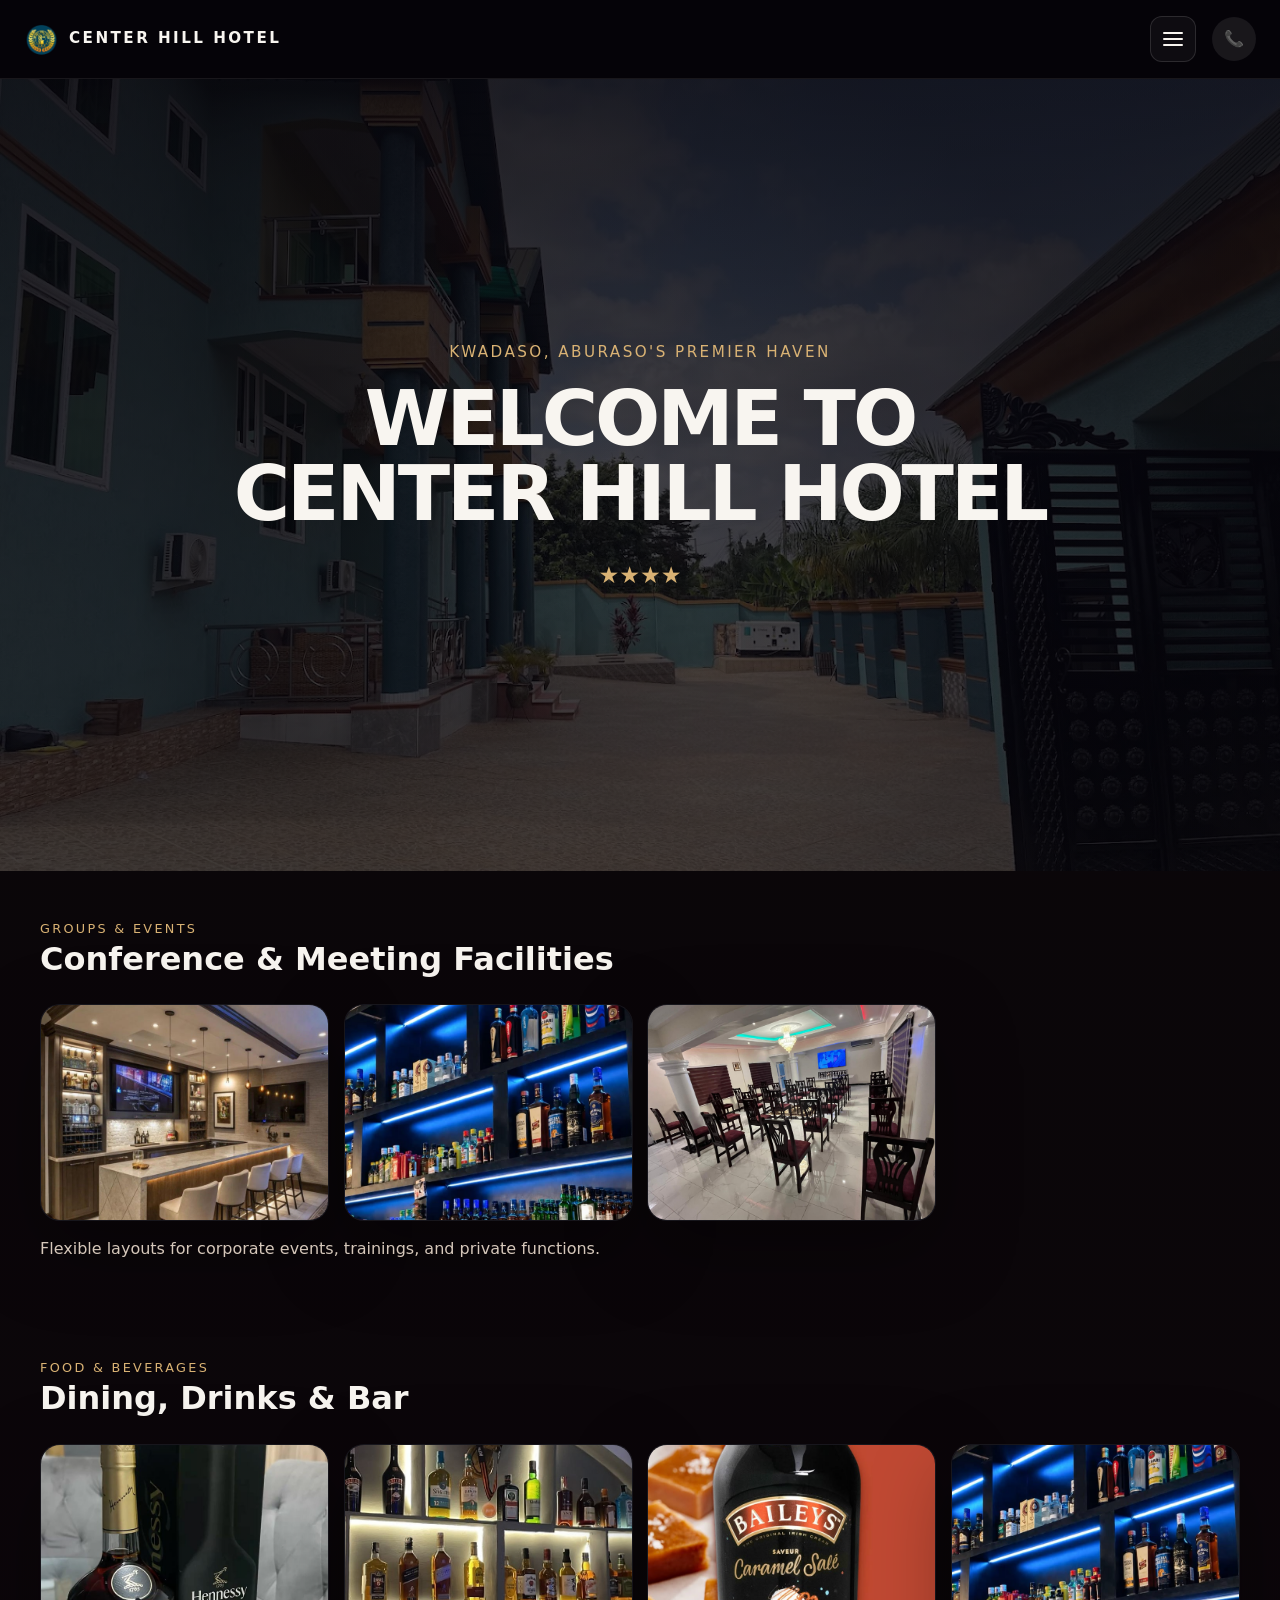
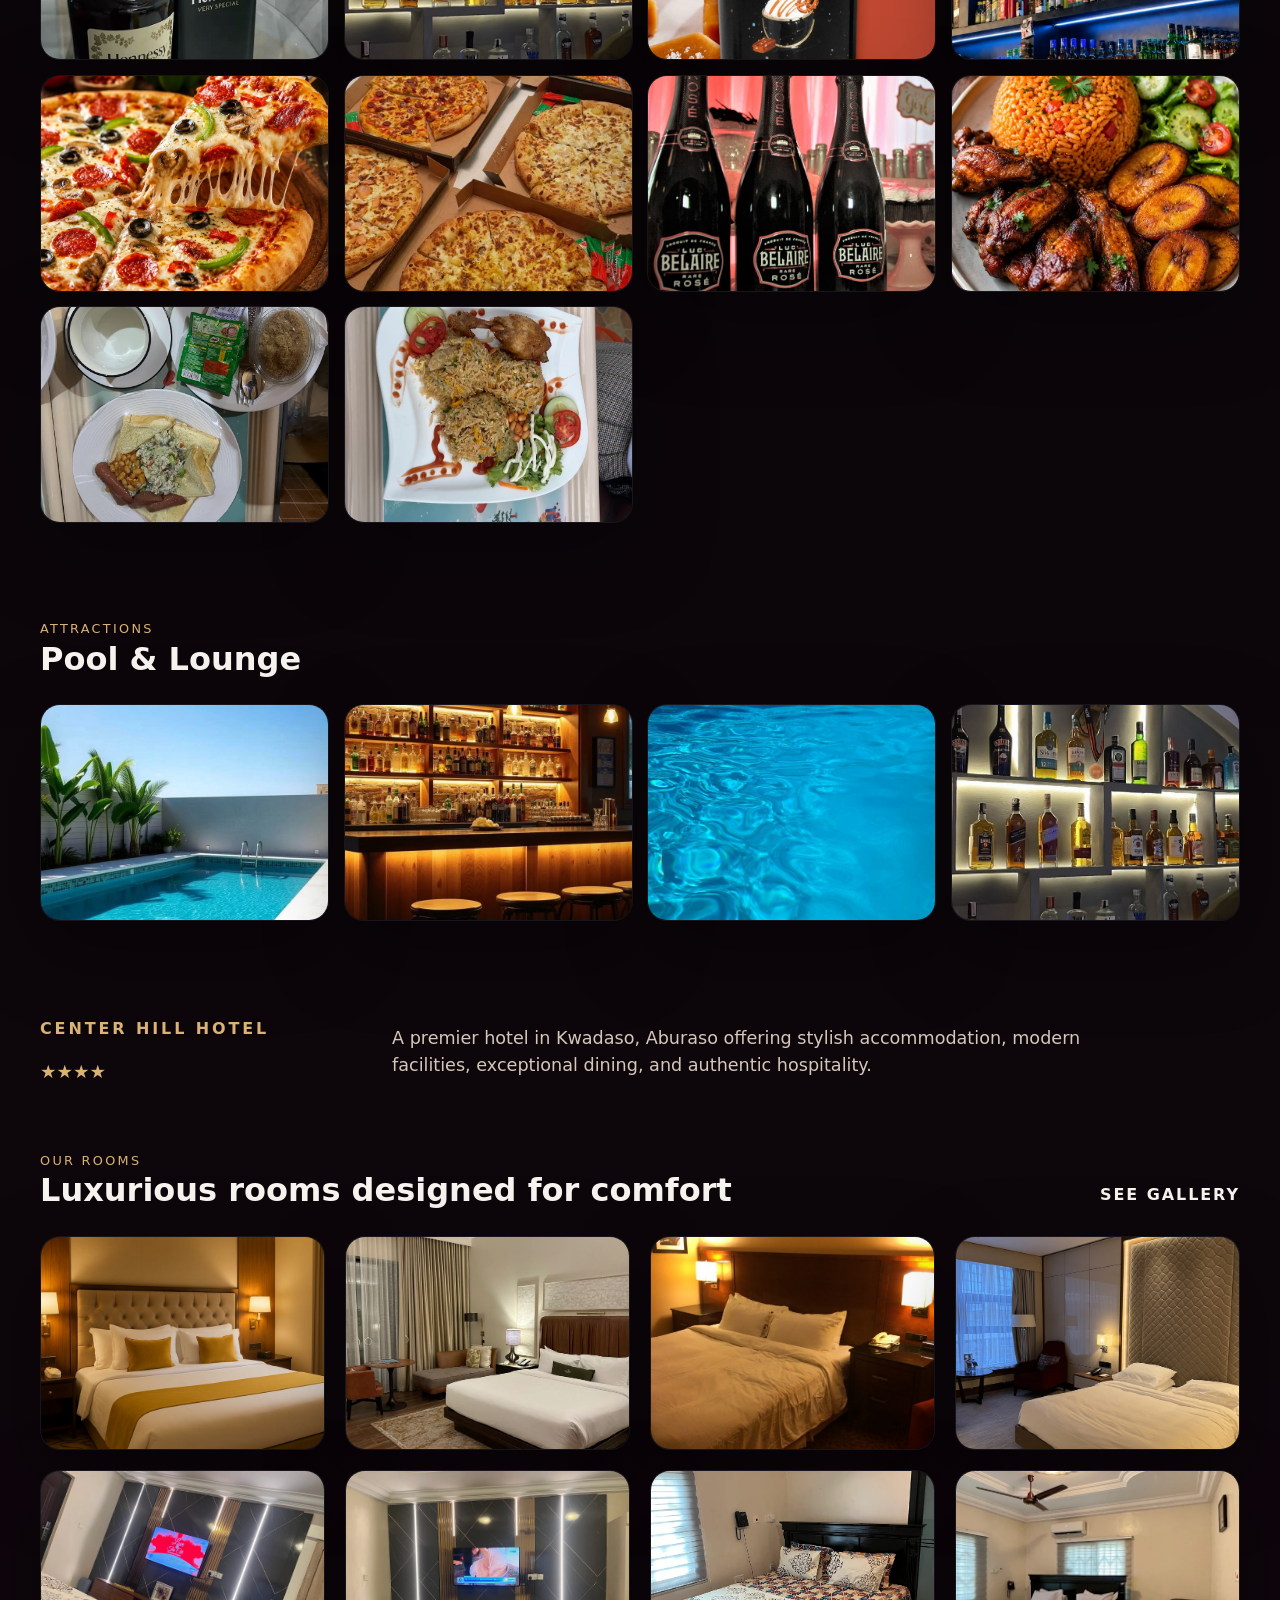
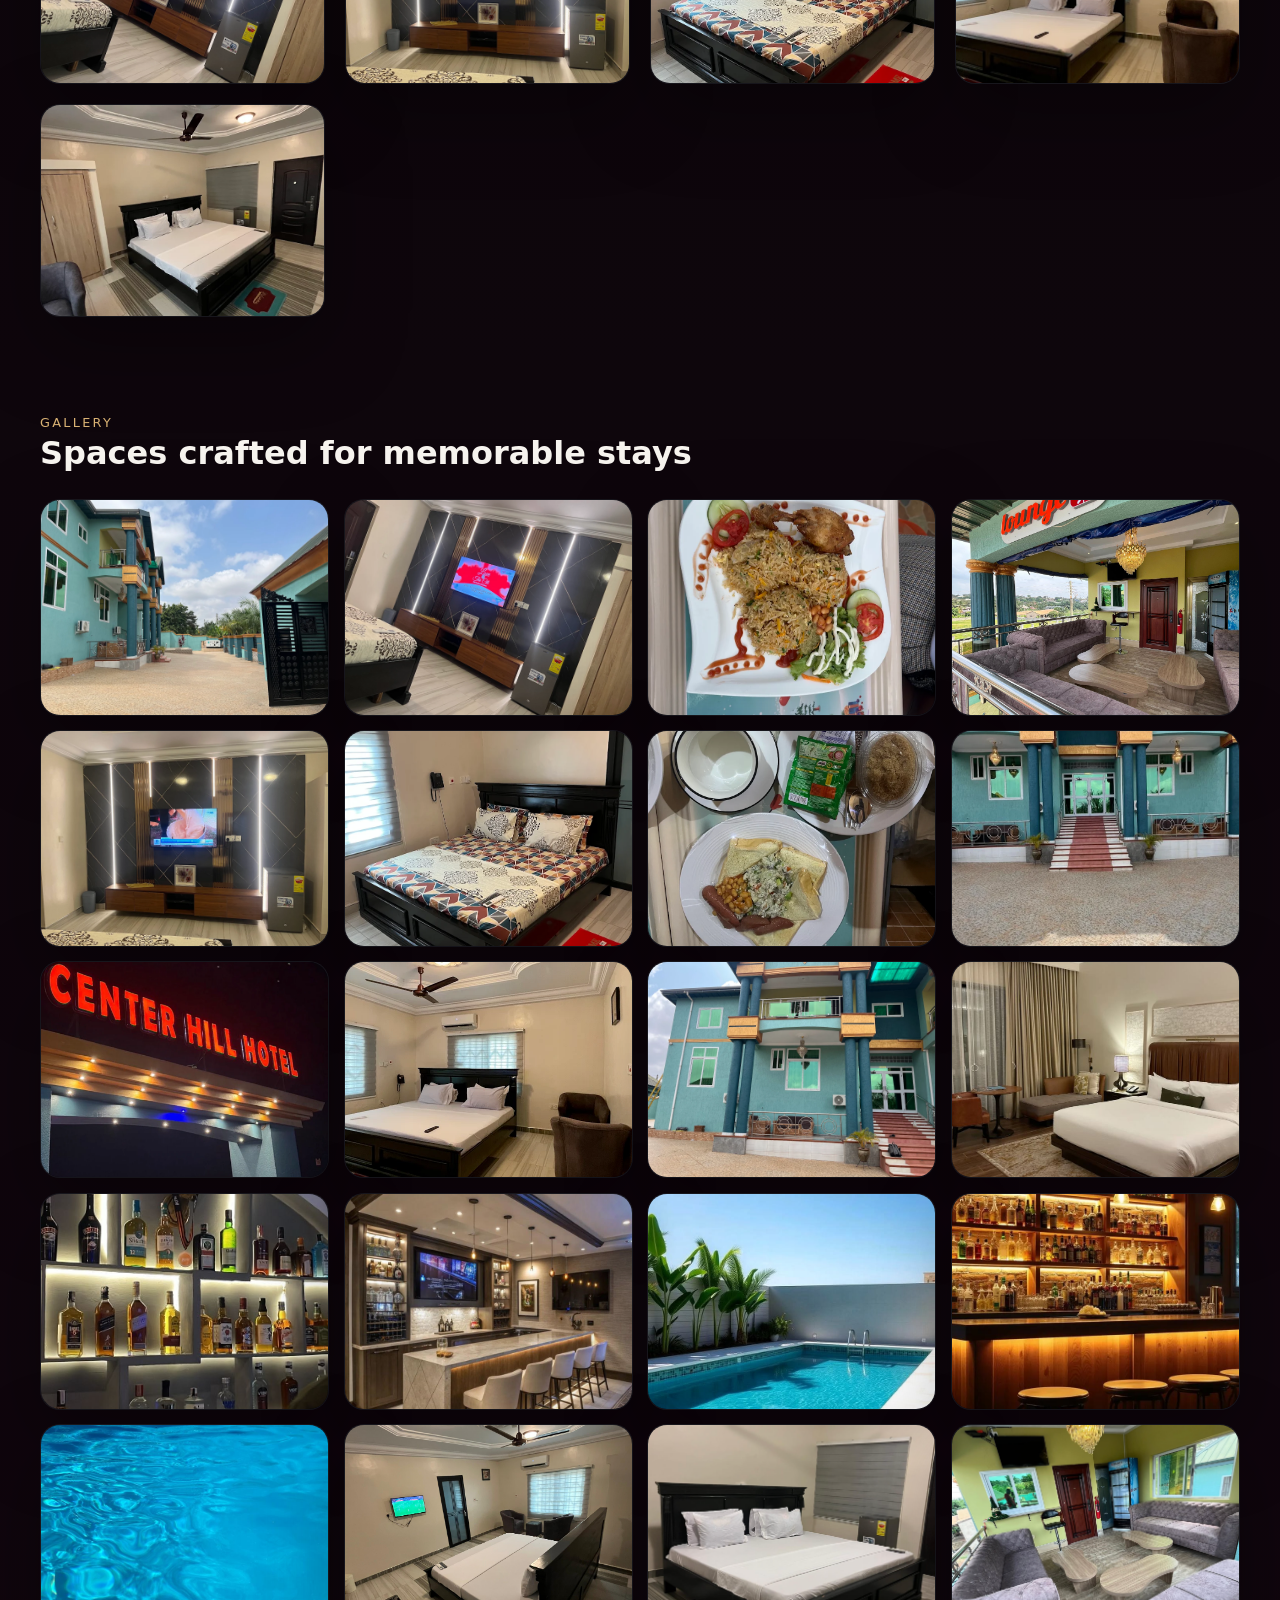
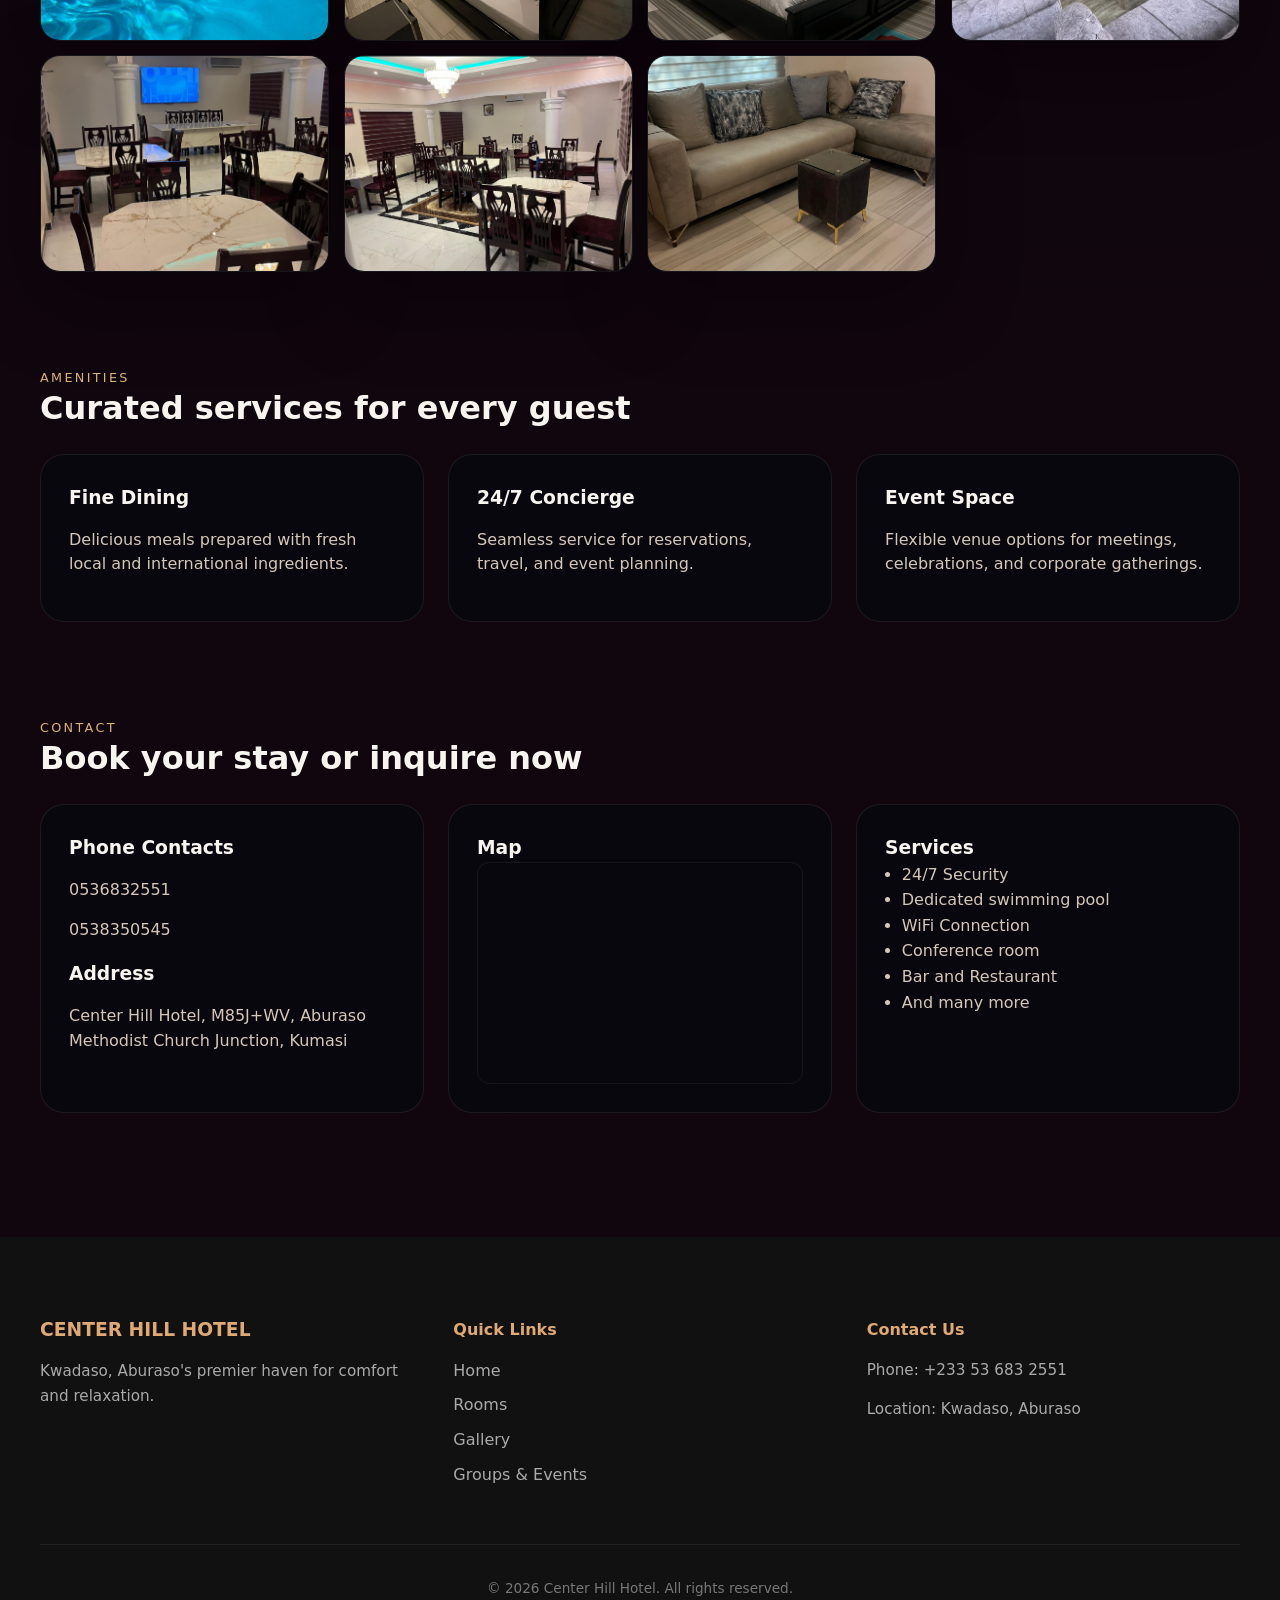
<file: index.html>
<!DOCTYPE html>
<html lang="en">
<head>
    <meta charset="UTF-8" />
    <meta name="viewport" content="width=device-width, initial-scale=1.0" />
    <title>Center Hill Hotel Kumasi - Official Website</title>
    <meta name="description" content="Welcome to Center Hill Hotel Kumasi. Enjoy our comfortable rooms, modern amenities, bar, and excellent venue for events and parties.">
    <link rel="stylesheet" href="styles.css" />
    <link rel="icon" type="image/png" href="./logo.png" />
</head>
<body>
  <header class="site-header">
    <div class="header-inner">
      <div class="brand-wrap">
        <div class="brand">
          <img src="logo.png" alt="Logo" class="header-logo">
          <span class="brand-logo">CENTER HILL HOTEL</span>
        </div>

        <button class="mobile-menu-toggle" type="button" aria-expanded="false" aria-controls="siteNav" aria-label="Toggle navigation">
          <span></span>
          <span></span>
          <span></span>
        </button>
      </div>

      <nav id="siteNav" class="site-nav" aria-label="Primary navigation">
        <a href="#home">HOME</a>
        <a href="#rooms">ROOMS</a>
        <a href="#gallery">GALLERY</a>
        <a href="#events">GROUPS & EVENTS</a>
        <a href="#food">FOOD & BEVERAGES</a>
        <a href="#attractions">ATTRACTIONS</a>
        <a href="#more">MORE</a>
      </nav>

      <div class="header-actions">
        <a href="tel:+233536832551" class="phone-action" aria-label="Call hotel">
          <span>📞</span>
        </a>
      </div>
    </div>
  </header>

  <main>
    <section class="hero" id="home">
      <div class="hero-overlay"></div>
      <div class="hero-content">
        <p class="hero-subtitle">KWADASO, ABURASO'S PREMIER HAVEN</p>
        <h1>WELCOME TO CENTER HILL HOTEL</h1>
        <div class="hero-rating" aria-label="4-star hotel rating">
          <span>★</span><span>★</span><span>★</span><span>★</span>
        </div>
      </div>

    </section>

    <section class="section" id="events">
      <div class="section-header">
        <div>
          <p class="section-label">GROUPS & EVENTS</p>
          <h2>Conference & Meeting Facilities</h2>
        </div>
      </div>
      <div class="gallery-grid">
        <div class="gallery-card large-card">
          <img src="281543726623236.jpeg" alt="Conference room" />
        </div>
        <div class="gallery-card">
          <img src="bar.jpg" alt="Event bar" />
        </div>
        <div class="gallery-card">
          <img src="JPEG image-47FF-BC11-53-0.jpeg" alt="Dining room" />
        </div>
      </div>
      <div style="margin-top:1rem;color:var(--text-muted)">Flexible layouts for corporate events, trainings, and private functions.</div>
    </section>

    <section class="section" id="food">
      <div class="section-header">
        <div>
          <p class="section-label">FOOD & BEVERAGES</p>
          <h2>Dining, Drinks & Bar</h2>
        </div>
      </div>
      <div class="gallery-grid">
        <div class="gallery-card"><img src="44543483812565491.jpg" alt="Food item" /></div>
        <div class="gallery-card"><img src="589267932539484603.jpeg" alt="Bar lounge" /></div>
        <div class="gallery-card"><img src="Baileys Caramel Salé.jpg" alt="Baileys" /></div>
        <div class="gallery-card"><img src="bar.jpg" alt="Bar" /></div>
        <div class="gallery-card"><img src="Delicious pizza.jpg" alt="Pizza" /></div>
        <div class="gallery-card"><img src="eat.jpg" alt="Dining" /></div>
        <div class="gallery-card"><img src="Luc Belaire Rare Rose from France.jpg" alt="Luc Belaire" /></div>
        <div class="gallery-card"><img src="Smoky Chicken, Jollof Rice & Sweet Fried Plantains.jpg" alt="Local dish" /></div>
        <div class="gallery-card"><img src="unnamed (7).jpeg" alt="Restaurant dining" /></div>
        <div class="gallery-card"><img src="unnamed (2).jpeg" alt="Food detail" /></div>
      </div>
    </section>

    <section class="section" id="attractions">
      <div class="section-header">
        <div>
          <p class="section-label">ATTRACTIONS</p>
          <h2>Pool & Lounge</h2>
        </div>
      </div>
      <div class="gallery-grid">
        <div class="gallery-card"><img src="22 Swimming Pool Designs for Refreshing Outdoor_.jpeg" alt="Swimming pool" /></div>
        <div class="gallery-card"><img src="30+ Modern Home Bar Ideas With Rustic And Industrial Touches - Terra Purely.jpeg" alt="Bar ideas" /></div>
        <div class="gallery-card"><img src="Summer pool .jpeg" alt="Outdoor pool" /></div>
        <div class="gallery-card"><img src="589267932539484603.jpeg" alt="Poolside bar" /></div>
      </div>
    </section>

    <section class="intro-section">
      <div class="intro-text">
        <p class="small-label">CENTER HILL HOTEL</p>
        <div class="intro-rating" aria-label="4-star hotel rating">
          <span>★</span><span>★</span><span>★</span><span>★</span>
        </div>
      </div>
      <p class="intro-copy">
        A premier hotel in Kwadaso, Aburaso offering stylish accommodation, modern facilities, exceptional dining, and authentic hospitality.
      </p>
    </section>

    <section class="section" id="rooms">
      <div class="section-header">
        <div>
          <p class="section-label">OUR ROOMS</p>
          <h2>Luxurious rooms designed for comfort</h2>
        </div>
        <a href="#gallery" class="section-link">See gallery</a>
      </div>
      <div class="room-grid">
        <article class="room-card"><img src="City View from Room.jpeg" alt="City view room" /><div class="room-card-body"><h3>City View Room</h3></div></article>
        <article class="room-card"><img src="Luxury hotel room.jpeg" alt="Luxury room" /><div class="room-card-body"><h3>Luxury Room</h3></div></article>
        <article class="room-card"><img src="My room in Marriot  Hotel in Connecticut .jpeg" alt="Marriott style room" /><div class="room-card-body"><h3>Premium Suite</h3></div></article>
        <article class="room-card"><img src="room.jpeg" alt="Standard room" /><div class="room-card-body"><h3>Standard Room</h3></div></article>
        <article class="room-card"><img src="unnamed (1).jpeg" alt="Signature suite" /><div class="room-card-body"><h3>Signature Suite</h3></div></article>
        <article class="room-card"><img src="unnamed (5).jpeg" alt="Deluxe room" /><div class="room-card-body"><h3>Deluxe Room</h3></div></article>
        <article class="room-card"><img src="unnamed (6).jpeg" alt="Superior room" /><div class="room-card-body"><h3>Superior Room</h3></div></article>
        <article class="room-card"><img src="unnamed (10).jpeg" alt="Family room" /><div class="room-card-body"><h3>Family Room</h3></div></article>
        <article class="room-card"><img src="unnamed.jpeg" alt="Comfort room" /><div class="room-card-body"><h3>Comfort Room</h3></div></article>
      </div>
    </section>

    <section class="section" id="gallery">
      <div class="section-header">
        <div>
          <p class="section-label">GALLERY</p>
          <h2>Spaces crafted for memorable stays</h2>
        </div>
      </div>
      <div class="gallery-grid">
        <div class="gallery-card large-card">
          <img src="unnamed (12).jpeg" alt="Hotel entrance and exterior" />
        </div>
        <div class="gallery-card">
          <img src="unnamed (1).jpeg" alt="Luxury suite" />
        </div>
        <div class="gallery-card">
          <img src="unnamed (2).jpeg" alt="Interior corridor" />
        </div>
        <div class="gallery-card">
          <img src="JPEG image-46EF-9A19-96-0.jpeg" alt="Hotel lounge" />
        </div>
        <div class="gallery-card">
          <img src="unnamed (5).jpeg" alt="Guest seating area" />
        </div>
        <div class="gallery-card">
          <img src="unnamed (6).jpeg" alt="Bedroom interior" />
        </div>
        <div class="gallery-card">
          <img src="unnamed (7).jpeg" alt="Dining and lounge area" />
        </div>
        <div class="gallery-card">
          <img src="unnamed (8).jpeg" alt="Elegant hotel interior" />
        </div>
        <div class="gallery-card">
          <img src="unnamed (9).jpeg" alt="Relaxing seating" />
        </div>
        <div class="gallery-card">
          <img src="unnamed (10).jpeg" alt="Hotel feature detail" />
        </div>
        <div class="gallery-card">
          <img src="unnamed (11).jpeg" alt="Comfortable lounge" />
        </div>
        <div class="gallery-card">
          <img src="Luxury hotel room.jpg" alt="Stylish hotel feature" />
        </div>
        <div class="gallery-card">
          <img src="589267932539484603.jpeg" alt="Bar lounge detail" />
        </div>
        <div class="gallery-card">
          <img src="281543726623236.jpeg" alt="Hotel interior feature" />
        </div>
        <div class="gallery-card">
          <img src="22 Swimming Pool Designs for Refreshing Outdoor_.jpeg" alt="Outdoor pool area" />
        </div>
        <div class="gallery-card">
          <img src="30+ Modern Home Bar Ideas With Rustic And Industrial Touches - Terra Purely.jpeg" alt="Beverage lounge" />
        </div>
        <div class="gallery-card">
          <img src="Summer pool .jpeg" alt="Swimming pool area" />
        </div>
        <div class="gallery-card">
          <img src="JPEG image-4B00-BFD3-6D-0.jpeg" alt="Hotel bedroom" />
        </div>
        <div class="gallery-card">
          <img src="Screenshot 2026-09-03 at 8.52.23 PM.png" alt="Hotel bedroom interior" />
        </div>
        <div class="gallery-card">
          <img src="Screenshot 2026-09-03 at 8.58.09 PM.png" alt="Hotel lounge interior" />
        </div>
        <div class="gallery-card">
          <img src="Screenshot 2026-09-03 at 8.59.43 PM.png" alt="Hotel dining room" />
        </div>
        <div class="gallery-card">
          <img src="Screenshot 2026-09-03 at 9.00.43 PM.png" alt="Hotel dining area" />
        </div>
        <div class="gallery-card">
          <img src="Screenshot 2026-09-03 at 9.02.28 PM.png" alt="Hotel seating area" />
        </div>
      </div>
    </section>

    <section class="section" id="amenities">
      <div class="section-header">
        <div>
          <p class="section-label">AMENITIES</p>
          <h2>Curated services for every guest</h2>
        </div>
      </div>
      <div class="amenities-grid">
        <div class="amenity-item">
          <h3>Fine Dining</h3>
          <p>Delicious meals prepared with fresh local and international ingredients.</p>
        </div>
        <div class="amenity-item">
          <h3>24/7 Concierge</h3>
          <p>Seamless service for reservations, travel, and event planning.</p>
        </div>
        <div class="amenity-item">
          <h3>Event Space</h3>
          <p>Flexible venue options for meetings, celebrations, and corporate gatherings.</p>
        </div>
      </div>
    </section>

    <section class="section contact-section" id="contact">
      <div class="section-header">
        <div>
          <p class="section-label">CONTACT</p>
          <h2>Book your stay or inquire now</h2>
        </div>
      </div>
      <div class="contact-grid">
        <div>
          <h3>Phone Contacts</h3>
          <p><a href="tel:+233536832551">0536832551</a></p>
          <p><a href="tel:+233538350545">0538350545</a></p>
          <h3 style="margin-top:1rem">Address</h3>
          <p>Center Hill Hotel, M85J+WV, Aburaso Methodist Church Junction, Kumasi</p>
        </div>
        <div>
          <h3>Map</h3>
          <div style="border-radius:12px;overflow:hidden;border:1px solid rgba(255,255,255,0.06)">
            <iframe
              src="https://www.google.com/maps?q=Center+Hill+Hotel+M85J+WV+Aburaso+Methodist+Church+Junction+Kumasi&output=embed"
              width="100%"
              height="220"
              style="border:0;display:block"
              loading="lazy"
              referrerpolicy="no-referrer-when-downgrade"></iframe>
          </div>
        </div>
        <div>
          <h3>Services</h3>
          <ul style="color:var(--text-muted);margin:0;padding-left:1.05rem;line-height:1.6">
            <li>24/7 Security</li>
            <li>Dedicated swimming pool</li>
            <li>WiFi Connection</li>
            <li>Conference room</li>
            <li>Bar and Restaurant</li>
            <li>And many more</li>
          </ul>
        </div>
      </div>
    </section>
  </main>
  <footer class="site-footer">
    <div class="footer-inner">
        <div class="footer-brand">
            <h3>CENTER HILL HOTEL</h3>
            <p>Kwadaso, Aburaso's premier haven for comfort and relaxation.</p>
        </div>
        <div class="footer-links">
            <h4>Quick Links</h4>
            <ul>
                <li><a href="#home">Home</a></li>
                <li><a href="#rooms">Rooms</a></li>
                <li><a href="#gallery">Gallery</a></li>
                <li><a href="#events">Groups & Events</a></li>
            </ul>
        </div>
        <div class="footer-contact">
            <h4>Contact Us</h4>
            <p>Phone: +233 53 683 2551</p>
            <p>Location: Kwadaso, Aburaso</p>
        </div>
    </div>
    <div class="footer-bottom">
        <p>&copy; 2026 Center Hill Hotel. All rights reserved.</p>
    </div>
</footer>
<script src="script.js"></script>
</body>
</html>
</file>
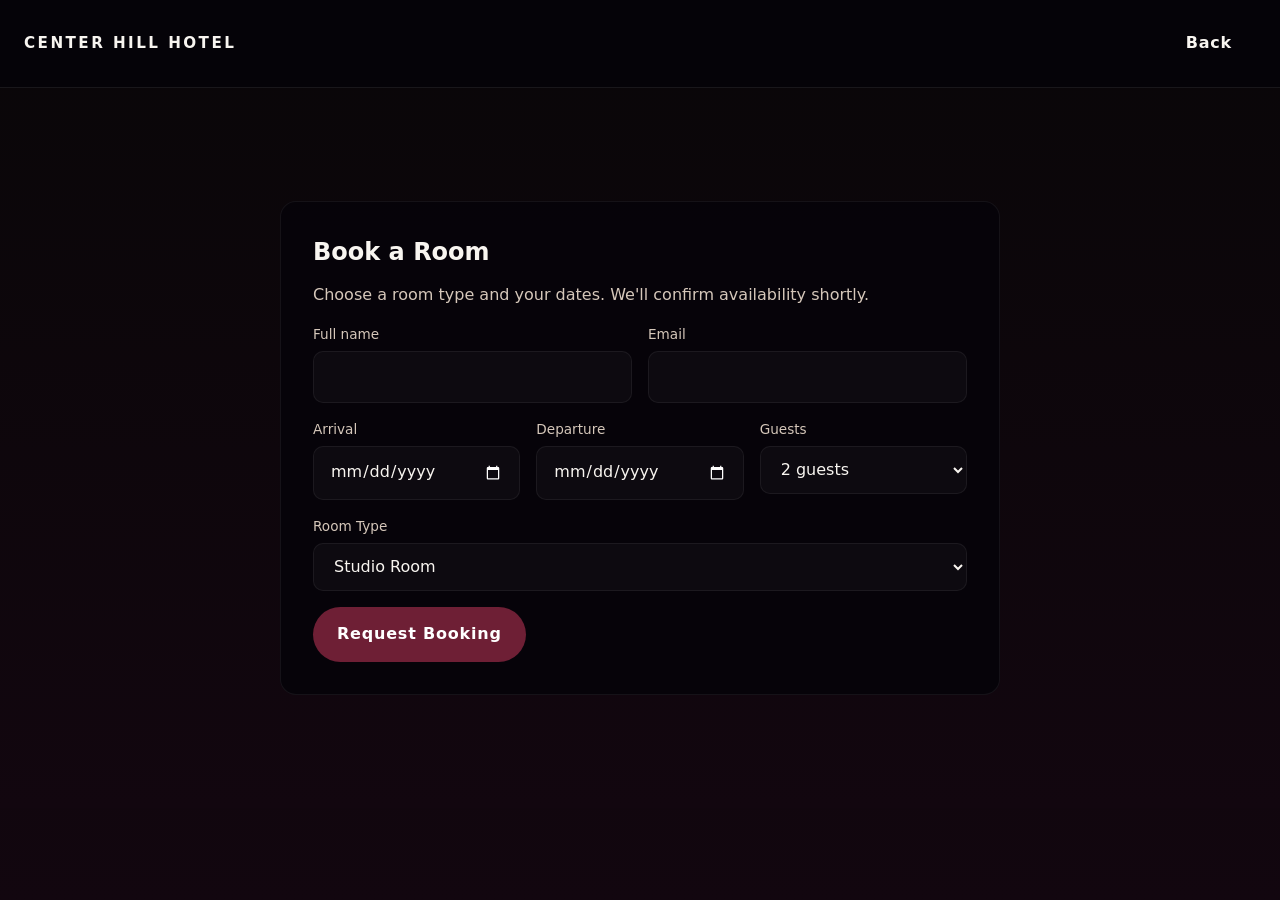
<file: booking.html>
<!doctype html>
<html lang="en">
<head>
  <meta charset="utf-8">
  <meta name="viewport" content="width=device-width,initial-scale=1">
  <title>Book a Room — Center Hill Hotel</title>
  <link rel="stylesheet" href="styles.css">
  <style>
    .booking-page { padding: 3rem 1.5rem; min-height: 80vh; display:flex; align-items:center; justify-content:center }
    .booking-card { width: 100%; max-width:720px; background: rgba(6,4,9,0.9); border-radius:16px; padding:2rem; border:1px solid rgba(255,255,255,0.06); }
    .form-row { display:grid; grid-template-columns:1fr 1fr; gap:1rem; }
    label { display:block; font-size:0.85rem; color:var(--text-muted); margin-bottom:0.35rem }
    input, select { width:100%; padding:0.8rem 1rem; border-radius:10px; border:1px solid rgba(255,255,255,0.06); background:rgba(255,255,255,0.03); color:var(--text) }
    .submit-row { margin-top:1rem; display:flex; gap:1rem; align-items:center }
    .note { color:var(--text-muted); margin-top:0.75rem }
  </style>
</head>
<body>
  <header class="site-header">
    <div class="header-inner">
      <div class="brand">CENTER HILL HOTEL</div>
      <div style="display:flex;gap:0.75rem;align-items:center">
        <a href="index.html" class="button">Back</a>
      </div>
    </div>
  </header>

  <main>
    <div class="booking-page">
      <div class="booking-card">
        <h2 style="margin:0 0 0.75rem">Book a Room</h2>
        <p class="note">Choose a room type and your dates. We'll confirm availability shortly.</p>
        <form id="bookingForm">
          <div class="form-row">
            <div>
              <label for="name">Full name</label>
              <input id="name" name="name" required />
            </div>
            <div>
              <label for="email">Email</label>
              <input id="email" name="email" type="email" required />
            </div>
          </div>

          <div style="display:grid;grid-template-columns:repeat(3,1fr);gap:1rem;margin-top:1rem">
            <div>
              <label for="arrival">Arrival</label>
              <input id="arrival" name="arrival" type="date" required />
            </div>
            <div>
              <label for="departure">Departure</label>
              <input id="departure" name="departure" type="date" required />
            </div>
            <div>
              <label for="guests">Guests</label>
              <select id="guests" name="guests">
                <option>1 guest</option>
                <option selected>2 guests</option>
                <option>3 guests</option>
                <option>4 guests</option>
              </select>
            </div>
          </div>

          <div style="margin-top:1rem">
            <label for="roomType">Room Type</label>
            <select id="roomType" name="roomType">
              <option value="studio">Studio Room</option>
              <option value="executive">Executive Room</option>
              <option value="standard">Standard Room</option>
            </select>
          </div>

          <div class="submit-row">
            <button type="submit" class="button button-primary">Request Booking</button>
            <div id="bookingResult" style="color:var(--gold);font-weight:700"></div>
          </div>
        </form>
      </div>
    </div>
  </main>

  <script>
    document.getElementById('bookingForm').addEventListener('submit', function(e){
      e.preventDefault();
      const name = document.getElementById('name').value;
      const room = document.getElementById('roomType').value;
      const result = document.getElementById('bookingResult');
      result.textContent = 'Thanks, ' + name.split(' ')[0] + '! Booking request sent for ' + room.replace(/^[a-z]/, s=>s.toUpperCase()) + '.';
      // In production: POST to server or integrate booking API here.
    });
  </script>
</body>
</html>
</file>
<file: styles.css>
:root {
  color-scheme: dark;
  --bg: #080308;
  --panel: rgba(5, 4, 11, 0.9);
  --surface: rgba(255, 255, 255, 0.98);
  --text: #f8f5f0;
  --text-muted: #d5c7ba;
  --accent: #6e1f35;
  --accent-strong: #4a1020;
  --gold: #d9b274;
  --border: rgba(255, 255, 255, 0.1);
  --shadow: 0 28px 80px rgba(0, 0, 0, 0.35);
}

* {
  box-sizing: border-box;
}

html, body {
  margin: 0;
  min-height: 100%;
  font-family: Inter, system-ui, -apple-system, BlinkMacSystemFont, "Segoe UI", sans-serif;
  background: linear-gradient(180deg, #090608 0%, #12060f 100%);
  color: var(--text);
}

body {
  line-height: 1.55;
}

a {
  color: inherit;
  text-decoration: none;
}

button,
input,
select {
  font: inherit;
}

.site-header {
  position: sticky;
  top: 0;
  z-index: 50;
  background: rgba(6, 4, 9, 0.92);
  border-bottom: 1px solid rgba(255, 255, 255, 0.08);
  backdrop-filter: blur(18px);
}

.header-inner {
  max-width: 1280px;
  margin: 0 auto;
  display: flex;
  align-items: center;
  justify-content: space-between;
  gap: 1rem;
  padding: 1rem 1.5rem;
}

.brand-wrap {
  display: flex;
  align-items: center;
  justify-content: space-between;
  gap: 1rem;
  flex: 1;
}

.brand {
  display: flex;
  align-items: center;
  gap: 10px;
  font-weight: 700;
  letter-spacing: 0.16em;
  text-transform: uppercase;
  font-size: 0.95rem;
}

.site-nav {
  display: none;
  position: absolute;
  top: calc(100% + 0.5rem);
  left: 1.5rem;
  right: 1.5rem;
  flex-direction: column;
  align-items: stretch;
  gap: 0;
  padding: 0.75rem 1rem 0.5rem;
  background: rgba(12, 10, 15, 0.98);
  border: 1px solid rgba(255, 255, 255, 0.08);
  border-radius: 18px;
  box-shadow: var(--shadow);
}

.site-nav.is-open {
  display: flex;
}

.site-nav a {
  padding: 0.9rem 0.35rem;
  border-bottom: 1px solid rgba(255, 255, 255, 0.08);
  font-size: 0.82rem;
  letter-spacing: 0.08em;
  color: var(--text-muted);
  transition: color 0.24s ease;
}

.site-nav a:last-child {
  border-bottom: none;
}

.site-nav a:hover {
  color: var(--text);
}

.header-actions {
  display: flex;
  align-items: center;
  gap: 0.75rem;
}

.phone-action {
  display: inline-flex;
  align-items: center;
  justify-content: center;
  width: 44px;
  height: 44px;
  border-radius: 50%;
  background: rgba(255, 255, 255, 0.08);
  color: var(--text);
}

.button {
  border: none;
  border-radius: 999px;
  padding: 0.95rem 1.5rem;
  font-weight: 700;
  letter-spacing: 0.05em;
  cursor: pointer;
}

.button-primary,
.button-secondary {
  background: var(--accent);
  color: white;
}

.hero {
  position: relative;
  min-height: 88vh;
  background-image: linear-gradient(180deg, rgba(7, 5, 10, 0.82) 0%, rgba(7, 5, 10, 0.6) 100%), url("unnamed (12).jpeg");
  background-size: cover;
  background-position: center;
  display: flex;
  flex-direction: column;
  justify-content: center;
  align-items: center;
  padding: 2rem 1.5rem 3rem;
}

.hero-overlay {
  position: absolute;
  inset: 0;
  background: radial-gradient(circle at center, rgba(12, 8, 16, 0.12) 0%, rgba(5, 4, 11, 0.42) 60%);
  z-index: 0;
}

.hero-content,
.booking-panel,
.intro-section,
.section {
  position: relative;
  width: min(1200px, 100%);
  margin: 0 auto;
}

.hero-content {
  text-align: center;
  z-index: 2;
  max-width: 820px;
}

.hero-subtitle {
  margin: 0 0 1rem;
  font-size: 0.95rem;
  letter-spacing: 0.16em;
  color: var(--gold);
}

.hero h1 {
  margin: 0;
  font-size: clamp(3rem, 6vw, 5.8rem);
  line-height: 0.98;
  letter-spacing: -0.04em;
}

.hero-rating {
  margin-top: 1.6rem;
  font-size: 1.45rem;
  color: var(--gold);
}

.booking-panel {
  z-index: 3;
  margin-top: auto;
  width: min(1100px, 100%);
  display: grid;
  grid-template-columns: repeat(4, minmax(0, 1fr));
  gap: 1rem;
  padding: 1.3rem;
  background: rgba(10, 8, 15, 0.92);
  border: 1px solid rgba(255, 255, 255, 0.08);
  border-radius: 28px;
  box-shadow: var(--shadow);
}

.booking-field {
  display: flex;
  flex-direction: column;
  gap: 0.5rem;
}

.booking-field label {
  font-size: 0.78rem;
  text-transform: uppercase;
  letter-spacing: 0.16em;
  color: var(--text-muted);
}

.booking-field input,
.booking-field select {
  width: 100%;
  border: 1px solid rgba(255, 255, 255, 0.1);
  border-radius: 16px;
  padding: 0.95rem 1rem;
  background: rgba(255, 255, 255, 0.04);
  color: var(--text);
}

.booking-field input::placeholder,
.booking-field select::placeholder {
  color: var(--text-muted);
}

.intro-section {
  display: grid;
  grid-template-columns: 320px 1fr;
  gap: 2rem;
  align-items: center;
  padding: 3rem 0 1rem;
}

.intro-text {
  display: flex;
  flex-direction: column;
  gap: 1rem;
}

.small-label {
  margin: 0;
  color: var(--gold);
  font-weight: 700;
  letter-spacing: 0.18em;
}

.intro-rating {
  color: var(--gold);
  font-size: 1.15rem;
}

.intro-copy {
  margin: 0;
  font-size: 1.1rem;
  max-width: 720px;
  color: var(--text-muted);
}

.section {
  padding: 3rem 0;
}

.section-header {
  display: flex;
  justify-content: space-between;
  align-items: flex-end;
  gap: 1rem;
  margin-bottom: 1.75rem;
}

.section-label {
  margin: 0;
  font-size: 0.8rem;
  letter-spacing: 0.18em;
  color: var(--gold);
}

.section h2,
.section h3 {
  margin: 0.25rem 0 0;
}

.section h2 {
  font-size: clamp(2rem, 2.4vw, 3rem);
  line-height: 1.05;
}

.section-link {
  color: var(--text);
  font-weight: 700;
  text-transform: uppercase;
  letter-spacing: 0.12em;
}

.room-grid {
  display: grid;
  grid-template-columns: repeat(auto-fit, minmax(260px, 1fr));
  gap: 1.25rem;
}

.room-card,
.gallery-card {
  overflow: hidden;
  border-radius: 20px;
  border: 1px solid rgba(255, 255, 255, 0.06);
  background: rgba(10, 8, 15, 0.94);
  box-shadow: var(--shadow);
  aspect-ratio: 4 / 3;
  display: block;
}

.room-card img,
.gallery-card img {
  width: 100%;
  height: 100%;
  aspect-ratio: 4 / 3;
  display: block;
  object-fit: cover;
}

.room-card-body {
  padding: 1.35rem;
}

.room-card-body h3 {
  margin: 0 0 0.75rem;
  font-size: 1.2rem;
}

.room-card-body p {
  margin: 0;
  color: var(--text-muted);
}

.gallery-grid {
  display: grid;
  grid-template-columns: repeat(4, minmax(0, 1fr));
  gap: 0.9rem;
}

.amenities-grid,
.contact-grid {
  display: grid;
  grid-template-columns: repeat(3, minmax(0, 1fr));
  gap: 1.5rem;
}

.amenity-item,
.contact-grid > div {
  padding: 1.75rem;
  border-radius: 24px;
  background: rgba(10, 8, 15, 0.95);
  border: 1px solid rgba(255, 255, 255, 0.08);
}

.amenity-item h3,
.contact-grid h3 {
  margin-top: 0;
}

.amenity-item p,
.contact-grid p {
  color: var(--text-muted);
}

.contact-section {
  padding-bottom: 4rem;
}

@media (max-width: 1024px) {
  .site-nav {
    justify-content: flex-start;
  }

  .hero {
    min-height: 76vh;
    padding-top: 3.5rem;
  }

  .booking-panel {
    grid-template-columns: repeat(2, minmax(0, 1fr));
  }

  .intro-section,
  .amenities-grid,
  .contact-grid {
    grid-template-columns: 1fr;
  }

  .gallery-grid {
    grid-template-columns: repeat(2, minmax(0, 1fr));
  }

}

.mobile-menu-toggle {
  display: inline-flex;
  flex-direction: column;
  justify-content: center;
  align-items: center;
  gap: 0.28rem;
  width: 46px;
  height: 46px;
  border: 1px solid rgba(255, 255, 255, 0.12);
  border-radius: 12px;
  background: rgba(255, 255, 255, 0.04);
  cursor: pointer;
  padding: 0;
  flex-shrink: 0;
}

.mobile-menu-toggle span {
  display: block;
  width: 20px;
  height: 2px;
  border-radius: 999px;
  background: var(--text);
  transition: transform 0.25s ease, opacity 0.25s ease;
}

@media (max-width: 720px) {
  .header-inner {
    position: relative;
    display: flex;
    align-items: center;
    justify-content: space-between;
    gap: 0.75rem;
  }

  .brand-wrap {
    width: 100%;
    display: flex;
    align-items: center;
    justify-content: space-between;
  }

  .header-actions {
    display: none;
  }

  .booking-panel {
    grid-template-columns: 1fr;
  }

  .hero h1 {
    font-size: 3rem;
  }

  .room-grid,
  .gallery-grid {
    grid-template-columns: 1fr;
  }

  .room-card img,
  .gallery-card img {
    object-fit: cover;
    object-position: center center;
  }

  .section-header {
    flex-direction: column;
    align-items: flex-start;
  }
}

.header-logo {
    width: 35px;
    height: 35px;
    object-fit: contain;
}
.site-footer {
    background-color: #111;
    color: #fff;
    padding: 60px 20px 20px 20px;
    margin-top: 60px;
}

.footer-inner {
    max-width: 1200px;
    margin: 0 auto;
    display: grid;
    grid-template-columns: repeat(auto-fit, minmax(250px, 1fr));
    gap: 40px;
    padding-bottom: 40px;
    border-bottom: 1px solid #222;
}

.footer-brand h3, .footer-links h4, .footer-contact h4 {
    color: #dfa974;
    margin-bottom: 15px;
}

.footer-brand p, .footer-contact p {
    color: #aaa;
    font-size: 0.95rem;
    line-height: 1.6;
}

.footer-links ul {
    list-style: none;
    padding: 0;
}

.footer-links ul li {
    margin-bottom: 10px;
}

.footer-links ul li a {
    color: #aaa;
    text-decoration: none;
    transition: color 0.3s ease;
}

.footer-links ul li a:hover {
    color: #dfa974;
}

.footer-bottom {
    text-align: center;
    padding-top: 20px;
    color: #777;
    font-size: 0.85rem;
}
</file>
